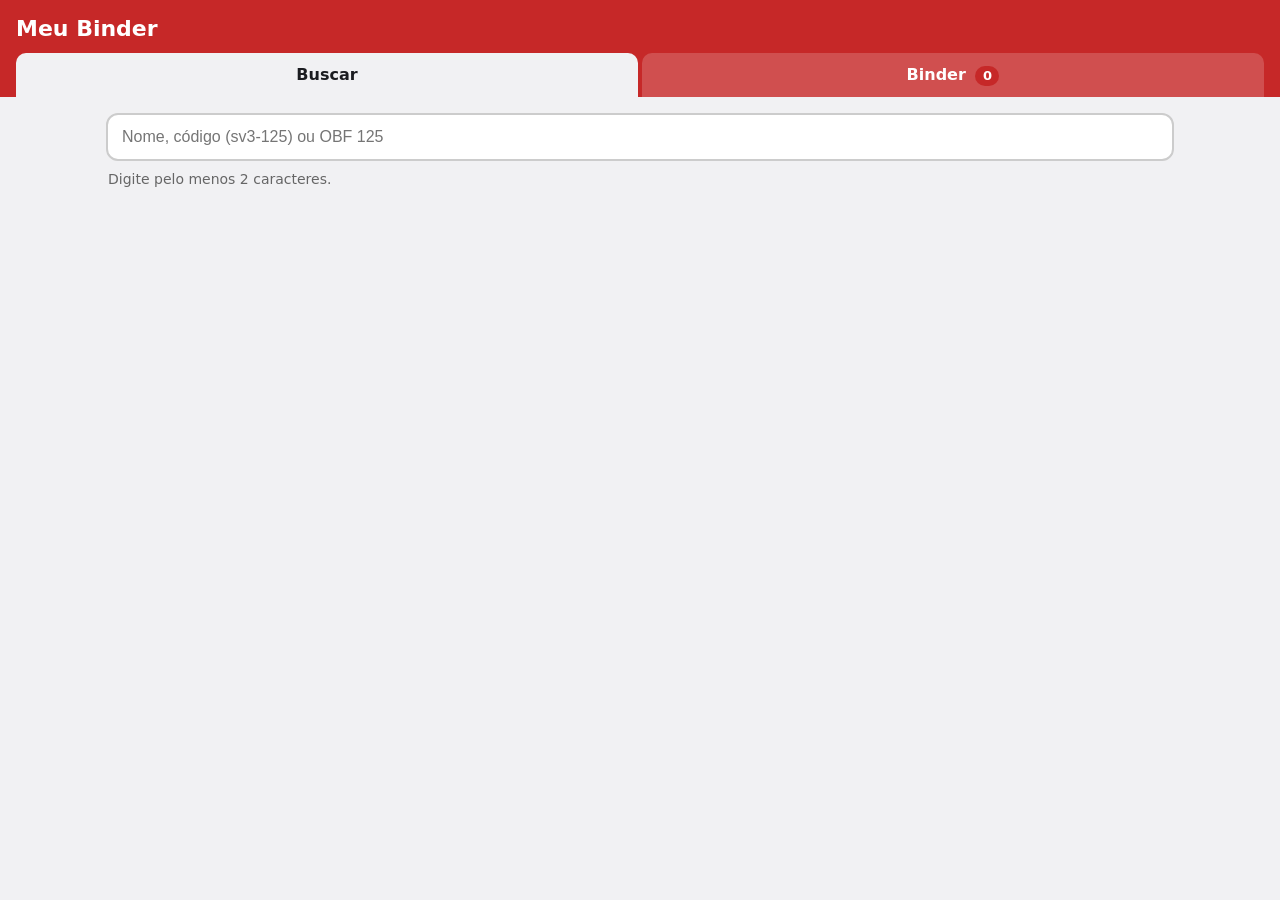
<file: index (1).html>
<!DOCTYPE html>
<html lang="pt-BR">
<head>
<meta charset="UTF-8">
<meta name="viewport" content="width=device-width, initial-scale=1">
<title>Meu Binder TCG</title>
<link rel="stylesheet" href="style.css">
</head>
<body>
<header class="topo">
  <h1>Meu Binder</h1>
  <nav class="abas">
    <button class="aba ativa" data-aba="busca">Buscar</button>
    <button class="aba" data-aba="binder">Binder <span id="contador" class="contador">0</span></button>
  </nav>
</header>

<main>
  <section id="busca" class="painel ativo">
    <input id="campoBusca" type="search" placeholder="Nome, código (sv3-125) ou OBF 125" autocomplete="off" autocapitalize="off" spellcheck="false">
    <p id="statusBusca" class="status">Digite pelo menos 2 caracteres.</p>
    <div id="resultados" class="resultados"></div>
  </section>

  <section id="binder" class="painel">
    <div class="controles">
      <div class="tamanhos">
        <button data-tam="2x2">2×2</button>
        <button data-tam="3x3">3×3</button>
        <button data-tam="4x3">4×3</button>
      </div>
      <div class="paginacao">
        <button id="ant" aria-label="Página anterior">‹</button>
        <span id="pagInfo">1 / 1</span>
        <button id="prox" aria-label="Próxima página">›</button>
      </div>
    </div>
    <div class="acoes">
      <button id="btnOrganizar" class="principal">Organizar</button>
      <button id="btnDesfazer" hidden>Desfazer</button>
      <span id="flow" class="flow" title="Quanto as cartas desta página combinam entre si">Flow —</span>
    </div>
    <p id="statusAnalise" class="status"></p>
    <div id="pagina" class="pagina"></div>
    <div id="barraSel" class="barra-sel" hidden>
      <span>Toque em outro espaço para mover</span>
      <button id="btnRemover" class="perigo">Remover</button>
      <button id="btnCancelar">Cancelar</button>
    </div>
  </section>
</main>

<div id="aviso" class="aviso" role="status"></div>
<script src="analise.js"></script>
<script src="app.js"></script>
</body>
</html>
</file>
<file: style.css>
* { box-sizing: border-box; min-width: 0; }

:root {
  --vermelho: #c62828;
  --fundo: #f1f1f3;
  --tinta: #1b1c20;
  --capa: #24272d;
  --bolso: rgba(255, 255, 255, 0.07);
}

body {
  margin: 0;
  background: var(--fundo);
  color: var(--tinta);
  font: 16px/1.5 system-ui, -apple-system, "Segoe UI", Roboto, sans-serif;
}

button { font: inherit; cursor: pointer; }

/* Topo e abas */
.topo {
  position: sticky; top: 0; z-index: 10;
  background: var(--vermelho); color: #fff;
  padding: 12px 16px 0;
}
.topo h1 { margin: 0 0 8px; font-size: 22px; }
.abas { display: flex; gap: 4px; }
.aba {
  flex: 1; min-height: 44px; border: 0; border-radius: 10px 10px 0 0;
  background: rgba(255, 255, 255, 0.18); color: #fff; font-weight: 600;
}
.aba.ativa { background: var(--fundo); color: var(--tinta); }
.contador {
  display: inline-block; min-width: 24px; padding: 0 6px; margin-left: 4px;
  border-radius: 12px; background: var(--vermelho); color: #fff; font-size: 13px;
}

main { max-width: 1100px; margin: 0 auto; padding: 16px; }
.painel { display: none; }
.painel.ativo { display: block; }

/* Busca */
#campoBusca {
  width: 100%; min-height: 48px; padding: 0 14px;
  border: 2px solid #ccc; border-radius: 12px; font-size: 16px; background: #fff;
}
#campoBusca:focus { outline: none; border-color: var(--vermelho); }
.status { margin: 8px 2px 12px; color: #666; font-size: 14px; }

.resultados {
  display: grid; gap: 12px;
  grid-template-columns: repeat(auto-fill, minmax(110px, 1fr));
}
.res {
  border: 0; padding: 0; background: none; text-align: left; color: inherit;
}
.res img {
  width: 100%; aspect-ratio: 63 / 88; object-fit: cover; display: block;
  border-radius: 6px; background: #ddd; box-shadow: 0 2px 6px rgba(0,0,0,.2);
  transition: transform .15s;
}
.res:active img { transform: scale(.96); }
.res .nome { display: block; margin-top: 4px; font-size: 13px; font-weight: 600; line-height: 1.25; }
.res .info { display: block; font-size: 12px; color: #666; }

/* Binder */
.controles {
  display: flex; flex-wrap: wrap; justify-content: space-between; align-items: center;
  gap: 10px; margin-bottom: 12px;
}
.tamanhos, .paginacao { display: flex; gap: 6px; align-items: center; }
.tamanhos button, .paginacao button, .barra-sel button {
  min-height: 40px; min-width: 44px; padding: 0 12px;
  border: 2px solid #ccc; border-radius: 10px; background: #fff; color: var(--tinta);
}
.tamanhos button.ativo { border-color: var(--vermelho); background: var(--vermelho); color: #fff; }
.paginacao button:disabled { opacity: .35; cursor: default; }
#pagInfo { min-width: 56px; text-align: center; font-weight: 600; }

.pagina {
  --c: 3; --l: 3;
  display: grid; gap: 8px; padding: 12px;
  grid-template-columns: repeat(var(--c), minmax(0, 1fr));
  width: min(100%, calc((100dvh - 230px) * var(--c) * 0.716 / var(--l)));
  margin: 0 auto;
  background: var(--capa); border-radius: 14px;
  box-shadow: 0 8px 24px rgba(0,0,0,.25);
}
.espaco {
  aspect-ratio: 63 / 88; padding: 0; border: 0; border-radius: 6px;
  background: var(--bolso); overflow: hidden;
  outline: 1px solid rgba(255,255,255,.08);
}
.espaco img { width: 100%; height: 100%; object-fit: cover; display: block; }
.espaco { position: relative; }
.selo {
  position: absolute; top: 4px; right: 4px; width: 22px; height: 22px;
  display: grid; place-items: center; border-radius: 50%;
  background: #f9a825; color: #1b1c20; font-weight: 800; font-size: 14px;
  box-shadow: 0 1px 4px rgba(0,0,0,.4);
}
.espaco.sel { outline: 3px solid #ffd54f; outline-offset: 2px; }
.espaco.alvo:not(.sel) { outline: 1px dashed rgba(255,255,255,.4); }

.barra-sel {
  position: fixed; left: 50%; bottom: 16px; transform: translateX(-50%);
  display: flex; flex-wrap: wrap; justify-content: center; align-items: center; gap: 8px;
  width: min(94vw, 520px); padding: 10px 14px;
  background: var(--tinta); color: #fff; border-radius: 14px;
  box-shadow: 0 6px 20px rgba(0,0,0,.35); font-size: 14px;
}
.barra-sel[hidden] { display: none; }
.barra-sel span { flex: 1 1 100%; text-align: center; }
.barra-sel .perigo { border-color: var(--vermelho); background: var(--vermelho); color: #fff; }

/* Organizar e Flow */
.acoes { display: flex; flex-wrap: wrap; align-items: center; gap: 8px; margin-bottom: 12px; }
.acoes button {
  min-height: 44px; padding: 0 16px; border: 2px solid #ccc; border-radius: 10px;
  background: #fff; color: var(--tinta); font-weight: 600;
}
.acoes .principal { border-color: var(--vermelho); background: var(--vermelho); color: #fff; }
.acoes .perigo { border-color: var(--vermelho); color: var(--vermelho); }
.acoes .perigo.confirmar { background: var(--vermelho); color: #fff; }
.acoes button:disabled { opacity: .6; cursor: wait; }
.acoes button[hidden] { display: none; }
.flow {
  margin-left: auto; padding: 6px 12px; border-radius: 20px;
  background: #ddd; font-weight: 700; font-size: 14px; white-space: nowrap;
}
.flow.bom { background: #2e7d32; color: #fff; }
.flow.medio { background: #f9a825; color: #1b1c20; }
.flow.fraco { background: #c62828; color: #fff; }

.chave-ia {
  display: flex; align-items: center; gap: 6px; min-height: 44px; padding: 0 4px;
  font-size: 14px; font-weight: 600; cursor: pointer;
}
.chave-ia input { width: 20px; height: 20px; accent-color: var(--vermelho); }
.flow-detalhe { display: flex; flex-wrap: wrap; gap: 6px 12px; font-size: 13px; color: #555; }
.flow-detalhe b { color: var(--tinta); }
#statusIA:empty, #statusAnalise:empty { display: none; }
.dica {
  display: grid; place-items: center; width: 100%; height: 100%;
  color: rgba(255,255,255,.35); font-size: 20px;
}

/* Painel de sugestão */
.folha {
  position: fixed; inset: 0; z-index: 20; display: flex; align-items: flex-end; justify-content: center;
  background: rgba(0,0,0,.45);
}
.folha[hidden] { display: none; }
.folha-caixa {
  width: min(100%, 640px); max-height: 85dvh; overflow-y: auto;
  padding: 16px 16px 24px; background: var(--fundo); border-radius: 18px 18px 0 0;
}
.folha-topo { display: flex; justify-content: space-between; align-items: center; margin-bottom: 10px; }
.folha-topo button {
  width: 44px; height: 44px; border: 0; border-radius: 50%; background: #ddd; font-size: 24px; line-height: 1;
}
.amostras { display: flex; flex-wrap: wrap; gap: 8px; margin-bottom: 8px; }
.amostra {
  display: flex; align-items: center; gap: 6px; padding: 4px 10px 4px 4px;
  background: #fff; border-radius: 20px; font-size: 13px;
}
.amostra i { width: 24px; height: 24px; border-radius: 50%; border: 1px solid rgba(0,0,0,.15); }
.amostra small { color: #777; }
.sug-texto { margin: 8px 0 12px; padding-left: 20px; font-size: 15px; }
.sug-texto li { margin-bottom: 6px; }
.btn-sug {
  width: 100%; min-height: 48px; border: 0; border-radius: 12px;
  background: var(--vermelho); color: #fff; font-weight: 700;
}
.btn-sug:disabled { opacity: .6; }
.colocar {
  width: 100%; min-height: 40px; margin-top: 6px; border: 2px solid var(--vermelho);
  border-radius: 10px; background: #fff; color: var(--vermelho); font-weight: 700; font-size: 13px;
}

/* Exportar */
.exp-imagem { display: block; width: 100%; border-radius: 10px; background: #ccc; min-height: 120px; }
.exp-texto {
  width: 100%; min-height: 140px; padding: 10px; border: 2px solid #ccc; border-radius: 10px;
  font: 13px/1.4 system-ui, sans-serif; resize: vertical; background: #fff;
}
.exp-botoes { display: grid; gap: 8px; margin-top: 10px; }
.btn-sec {
  display: grid; place-items: center; min-height: 44px; border: 2px solid var(--vermelho); border-radius: 12px;
  background: #fff; color: var(--vermelho); font-weight: 700; text-decoration: none;
}

/* Aviso */
.aviso {
  position: fixed; left: 50%; bottom: 90px; transform: translate(-50%, 20px);
  padding: 10px 16px; border-radius: 10px; background: var(--tinta); color: #fff;
  font-size: 14px; opacity: 0; pointer-events: none; transition: .2s;
  max-width: 90vw; text-align: center;
}
.aviso.on { opacity: 1; transform: translate(-50%, 0); }

@media (prefers-reduced-motion: reduce) { * { transition: none !important; } }
</file>
